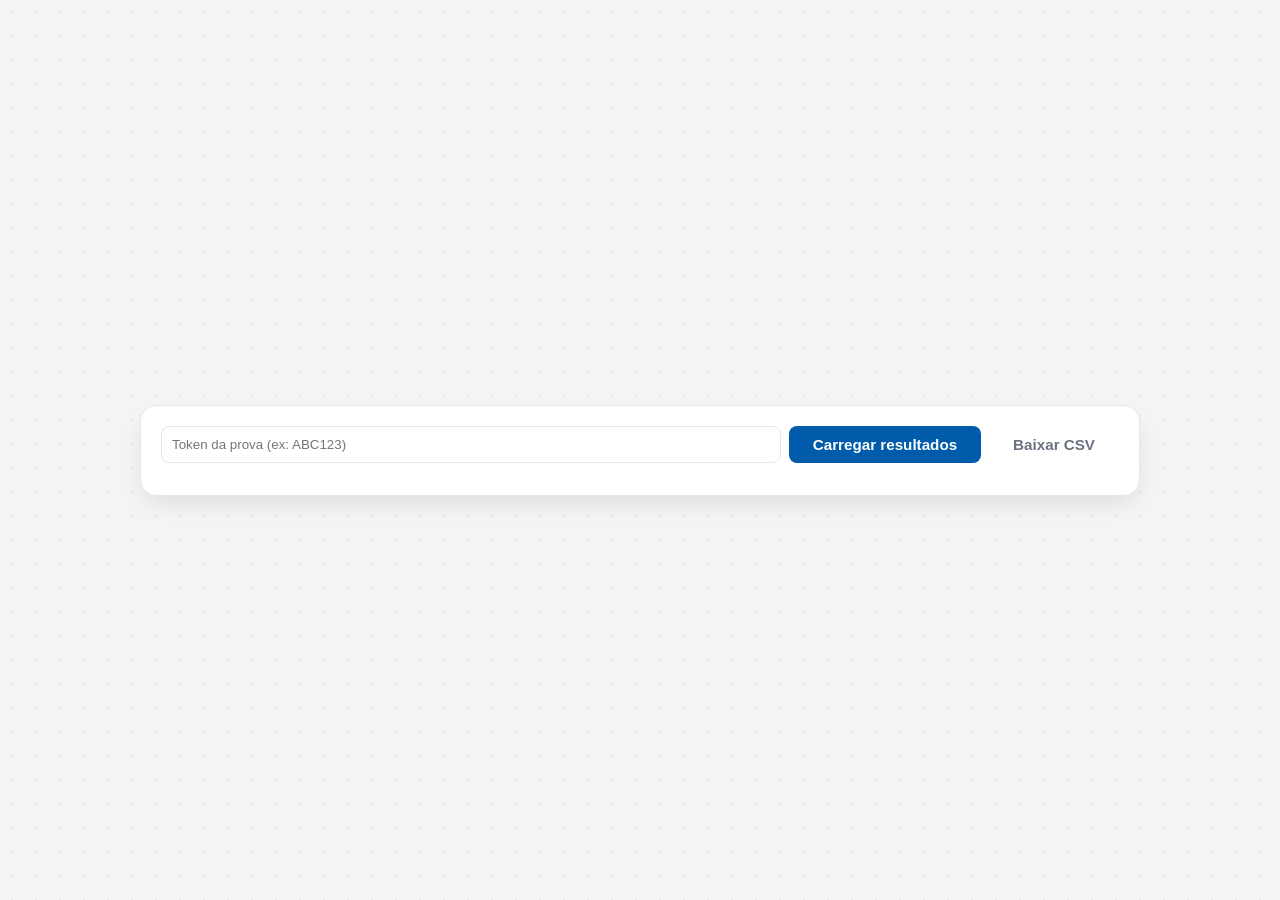
<file: teacher_results.html>
<!doctype html>
<html lang="pt-BR">
<head>
  <meta charset="utf-8" />
  <meta name="viewport" content="width=device-width,initial-scale=1" />
  <title>Resultados - Professor</title>
  <link rel="stylesheet" href="style.css">
  <style>
    .container { max-width:1000px; margin:30px auto; padding:20px }
    table { width:100%; border-collapse:collapse; margin-top:12px }
    th,td { padding:8px 10px; border:1px solid var(--border); text-align:left }
    .summary { margin-top:18px }
  </style>
</head>
<body class="login-body">
  <div class="login-container container">
    <div style="display:flex;gap:8px;align-items:center;">
      <input id="tokenInput" placeholder="Token da prova (ex: ABC123)" style="flex:1; padding:10px; border-radius:8px; border:1px solid var(--border)" />
      <button id="loadBtn" class="btn btn-primary">Carregar resultados</button>
      <button id="downloadCsv" class="btn btn-ghost">Baixar CSV</button>
    </div>

    <div id="info" style="margin-top:12px;color:var(--text-light)"></div>

    <table id="resultsTable" style="display:none">
      <thead>
        <tr><th>Aluno</th><th>Email</th><th>Questão</th><th>Resposta Aluno</th><th>Resposta Certa</th><th>Correta</th><th>Data</th></tr>
      </thead>
      <tbody></tbody>
    </table>

    <div class="summary" id="summary" style="display:none">
      <h3>Resumo por aluno</h3>
      <table>
        <thead><tr><th>Aluno</th><th>Email</th><th>Acertos</th><th>Total</th><th>Percentual</th></tr></thead>
        <tbody id="summaryBody"></tbody>
      </table>
    </div>
  </div>

  <script>
    const API_URL = localStorage.getItem('api_url') || 'http://localhost:3069';
    const loadBtn = document.getElementById('loadBtn');
    const tokenInput = document.getElementById('tokenInput');
    const info = document.getElementById('info');
    const resultsTable = document.getElementById('resultsTable');
    const resultsBody = resultsTable.querySelector('tbody');
    const summaryEl = document.getElementById('summary');
    const summaryBody = document.getElementById('summaryBody');
    const downloadCsv = document.getElementById('downloadCsv');

    loadBtn.addEventListener('click', async () => {
      const token = (tokenInput.value || '').trim();
      if (!token) return alert('Informe o token da prova');
      info.textContent = 'Carregando...';
      resultsBody.innerHTML = '';
      summaryBody.innerHTML = '';
      resultsTable.style.display = 'none';
      summaryEl.style.display = 'none';

      try {
        const res = await fetch(`${API_URL}/form/results/${encodeURIComponent(token)}`);
        if (!res.ok) {
          const txt = await res.text().catch(()=>null);
          info.textContent = 'Erro ao carregar: ' + (txt || res.status);
          return;
        }
        const data = await res.json();
        const rows = data.results || [];
        const summary = data.summary || [];

        if (rows.length === 0) {
          info.textContent = 'Nenhuma resposta encontrada para esse token.';
          return;
        }

        info.textContent = `Encontradas ${rows.length} linhas. Mostrando resultados.`;
        resultsTable.style.display = '';
        rows.forEach(r => {
          const tr = document.createElement('tr');
          tr.innerHTML = `<td>${r.nome||''}</td><td>${r.email||''}</td><td>${r.id_questao}</td><td>${r.resposta_aluno}</td><td>${r.resposta_certa}</td><td>${r.correct==1? 'SIM' : 'NÃO'}</td><td>${new Date(r.created).toLocaleString()}</td>`;
          resultsBody.appendChild(tr);
        });

        summaryEl.style.display = '';
        summary.forEach(s => {
          const tr = document.createElement('tr');
          const pct = s.total? Math.round((s.correct / s.total) * 100) + '%' : '0%';
          tr.innerHTML = `<td>${s.nome||''}</td><td>${s.email||''}</td><td>${s.correct}</td><td>${s.total}</td><td>${pct}</td>`;
          summaryBody.appendChild(tr);
        });

        // prepare CSV
        downloadCsv.onclick = () => {
          let csv = 'Aluno,Email,Questao,Resposta Aluno,Resposta Certa,Correta,Data\n';
          rows.forEach(r => {
            csv += `"${(r.nome||'').replace(/"/g,'""')}","${(r.email||'').replace(/"/g,'""')}",${r.id_questao},${r.resposta_aluno},${r.resposta_certa},${r.correct},"${r.created}"\n`;
          });
          const blob = new Blob([csv], { type: 'text/csv;charset=utf-8;' });
          const url = URL.createObjectURL(blob);
          const a = document.createElement('a');
          a.href = url; a.download = `resultados_${token}.csv`; document.body.appendChild(a); a.click(); a.remove(); URL.revokeObjectURL(url);
        };

      } catch (err) {
        console.error(err);
        info.textContent = 'Erro ao carregar resultados: ' + err.message;
      }
    });
  </script>
</body>
</html>
</file>
<file: style.css>
/* --- 1. VARIÁVEIS E RESET --- */
:root {
    --primary: #005caa;         /* Azul SENAI */
    --primary-hover: #004a8d;
    --bg-body: #f3f4f6;
    --bg-card: #ffffff;
    --text-main: #1f2937;
    --text-light: #6b7280;
    --border: #e5e7eb;
    --success: #10b981;
    --warning: #f59e0b;
    --danger: #ef4444;
    --header-h: 70px;
}

* { margin: 0; padding: 0; box-sizing: border-box; font-family: 'Segoe UI', sans-serif; }

/* Permitir scroll nas páginas longas usando min-height e overflow auto */
body { background-color: var(--bg-body); color: var(--text-main); min-height: 100vh; display: flex; flex-direction: column; overflow: auto; }

/* --- 2. UTILITÁRIOS --- */
.unselectable { user-select: none; }
.mobile-only { display: none; }
.desktop-only { display: flex; }
.fade-in { animation: fadeIn 0.3s ease-in; } 
@keyframes fadeIn { from { opacity: 0; } to { opacity: 1; } }

/* --- 3. LOGIN --- */
.login-body { align-items: center; justify-content: center; background-image: radial-gradient(var(--border) 1px, transparent 1px); background-size: 24px 24px; overflow: auto; }

.login-container { 
    background: var(--bg-card); 
    padding: 2rem 2.5rem 3rem 2.5rem; 
    border-radius: 16px; 
    box-shadow: 0 10px 25px -5px rgba(0, 0, 0, 0.1); 
    width: 100%; max-width: 450px; 
    text-align: center; border: 1px solid var(--border); position: relative; 
}

.login-theme-btn { position: absolute; top: 15px; right: 15px; }
.senai-logo-login { max-width: 180px; margin-bottom: 0.5rem; }
.login-header h1 { font-size: 1.5rem; margin-bottom: 0.2rem; color: var(--primary); }
.login-header p { margin-bottom: 1.5rem; color: var(--text-light); }

.input-group { margin-bottom: 1.5rem; text-align: left; }
.input-group label { display: block; margin-bottom: 8px; font-weight: 500; font-size: 0.9rem; color: var(--text-main); }
.input-wrapper { position: relative; display: flex; align-items: center; }
.input-icon { position: absolute; left: 12px; color: var(--text-light); pointer-events: none; }

.input-wrapper input { width: 100%; padding: 12px 12px 12px 45px; border: 2px solid var(--border); border-radius: 8px; outline: none; background: var(--bg-body); color: var(--text-main); font-size: 1rem; transition: border 0.2s; }
.input-wrapper input:focus { border-color: var(--primary); }

/* --- CARTÕES DE SELEÇÃO DE PROVA --- */
.exam-selection-grid { display: flex; flex-direction: column; gap: 10px; }
.exam-card { display: flex; align-items: center; padding: 12px 15px; border: 2px solid var(--border); border-radius: 10px; cursor: pointer; background: var(--bg-body); transition: all 0.2s ease; position: relative; }
.exam-card:hover { border-color: #93c5fd; background: var(--bg-card); }
.exam-card.selected { border-color: var(--primary); background-color: #eff6ff; box-shadow: 0 4px 6px rgba(0, 92, 170, 0.1); }
.exam-icon { font-size: 1.5rem; color: var(--text-light); margin-right: 15px; }
.exam-card.selected .exam-icon { color: var(--primary); }
.exam-info { text-align: left; flex: 1; }
.exam-info strong { display: block; color: var(--text-main); font-size: 0.95rem; }
.exam-info small { color: var(--text-light); font-size: 0.8rem; }
.check-icon { font-size: 1.2rem; color: var(--primary); opacity: 0; transition: 0.2s; }
.exam-card.selected .check-icon { opacity: 1; }
.btn-full { width: 100%; padding: 12px; font-size: 1.1rem; margin-top: 10px; }

/* --- INPUT DE CÓDIGO --- */
.code-input-wrapper { display: flex; gap: 4px; width: 100%; margin-top: 8px; padding: 0; }
.code-input { width: calc(16.66% - 3px) !important; height: 38px !important; font-size: 1rem !important; text-align: center !important; font-weight: 700 !important; border: 1px solid var(--border) !important; border-radius: 6px !important; background: var(--bg-body) !important; color: var(--text-main) !important; transition: all 0.2s !important; padding: 0 !important; margin: 0 !important; outline: none !important; cursor: text !important; box-sizing: border-box !important; }
.code-input:focus { border-color: var(--primary) !important; box-shadow: 0 0 0 2px rgba(0, 92, 170, 0.1) !important; outline: none !important; }
.code-input::placeholder { color: var(--text-light) !important; font-weight: 400 !important; }

/* --- HEADER --- */
.top-bar { height: var(--header-h); background: var(--bg-card); border-bottom: 1px solid var(--border); display: flex; justify-content: space-between; align-items: center; padding: 0 2rem; flex-shrink: 0; z-index: 50; }
.logo-area { display: flex; align-items: center; gap: 15px; }
.senai-logo { height: 32px; width: auto; object-fit: contain; }
.app-title { font-size: 1.2rem; font-weight: 600; color: var(--primary); border-left: 2px solid var(--border); padding-left: 15px; }
.header-controls { display: flex; align-items: center; gap: 15px; }
.user-info { font-weight: 600; font-size: 0.9rem; color: var(--text-main); display: flex; align-items: center; gap: 8px; }
.timer-badge { background: #eff6ff; color: var(--primary); padding: 6px 12px; border-radius: 20px; font-weight: 700; border: 1px solid #bfdbfe; display: flex; align-items: center; gap: 5px; }
.timer-badge.urgent { background: var(--danger); color: white; border-color: var(--danger); animation: pulse 1s infinite; }
.icon-btn { background: none; border: none; cursor: pointer; color: var(--text-light); padding: 8px; border-radius: 50%; display: flex; transition: 0.2s; }
.icon-btn:hover { background: var(--bg-body); color: var(--primary); }

/* --- LAYOUT --- */
.main-layout { display: flex; flex: 1; height: calc(100vh - var(--header-h)); position: relative; }
aside.sidebar { width: 260px; background: var(--bg-card); border-right: 1px solid var(--border); display: flex; flex-direction: column; padding: 1.5rem; overflow: hidden; flex-shrink: 0; z-index: 40; transition: transform 0.3s ease; box-sizing: border-box; }
.sidebar-section { margin-bottom: 20px; overflow: hidden; }
.sidebar-label { font-size: 0.75rem; text-transform: uppercase; color: var(--text-light); font-weight: 700; margin-bottom: 10px; display: block; }
.question-grid { display: grid; grid-template-columns: repeat(5, 1fr); gap: 3px; overflow: auto; overflow-x: hidden; max-height: calc(100vh - var(--header-h) - 280px); width: 100%; box-sizing: border-box; }
.q-nav-btn { width: 36px; height: 36px; background: var(--bg-body); border: 1px solid var(--border); border-radius: 8px; color: var(--text-light); font-weight: 600; cursor: pointer; transition: 0.2s; }
.q-nav-btn:hover { border-color: var(--primary); color: var(--primary); }
.q-nav-btn.active { background: var(--primary); color: white; border-color: var(--primary); }
.q-nav-btn.answered { background: var(--success); color: white; border-color: var(--success); }
.q-nav-btn.review { border-color: var(--warning); color: var(--warning); position: relative; }
.q-nav-btn.review::after { content:''; position: absolute; top:2px; right:2px; width:6px; height:6px; background:var(--warning); border-radius:50%; }

/* --- CONTEÚDO --- */
main.content { flex: 1; padding: 2rem; overflow-y: auto; display: flex; justify-content: center; background-color: var(--bg-body); }
.card { background: var(--bg-card); width: 100%; max-width: 800px; padding: 2.5rem; border-radius: 12px; box-shadow: 0 4px 6px -1px rgba(0,0,0,0.05); height: fit-content; border: 1px solid var(--border); }
.q-header { display: flex; justify-content: space-between; align-items: flex-start; margin-bottom: 1.5rem; padding-bottom: 1rem; border-bottom: 1px solid var(--border); }
.badge { background: #e0f2fe; color: var(--primary); padding: 4px 10px; border-radius: 6px; font-size: 0.8rem; font-weight: bold; margin-bottom: 5px; display: inline-block; }
.q-title { font-size: 1.5rem; color: var(--text-main); }
.btn-review { background: white; border: 1px solid var(--border); padding: 6px 12px; border-radius: 6px; cursor: pointer; color: var(--text-light); display: flex; align-items: center; gap: 6px; font-size: 0.9rem; transition: 0.2s; }
.btn-review.active { color: var(--warning); border-color: var(--warning); background: #fffbeb; }
.q-text { font-size: 1.1rem; line-height: 1.6; margin-bottom: 2rem; color: var(--text-main); }
.options-container { display: flex; flex-direction: column; gap: 12px; margin-bottom: 2rem; }

/* Radio Buttons */
.option-wrapper { position: relative; }
.option-input { position: absolute; opacity: 0; width: 0; height: 0; }
.option-label { display: flex; align-items: center; padding: 1rem 1.2rem; border: 2px solid var(--border); border-radius: 10px; cursor: pointer; transition: all 0.2s ease; background: var(--bg-card); color: var(--text-main); width: 100%; }
.option-label:hover { border-color: #93c5fd; background: var(--bg-body); }
.option-input:checked + .option-label { border-color: var(--primary); background-color: #eff6ff; box-shadow: 0 0 0 3px rgba(37, 99, 235, 0.15); }
.circle { width: 22px; height: 22px; border: 2px solid var(--text-light); border-radius: 50%; margin-right: 15px; flex-shrink: 0; position: relative; transition: 0.2s; }
.option-input:checked + .option-label .circle { border-color: var(--primary); background: var(--primary); }
.circle::after { content: ''; position: absolute; top: 50%; left: 50%; transform: translate(-50%, -50%); width: 8px; height: 8px; background: white; border-radius: 50%; opacity: 0; transition: 0.2s; }
.option-input:checked + .option-label .circle::after { opacity: 1; }

/* Rodapé */
.card-footer { display: flex; justify-content: space-between; align-items: center; padding-top: 1.5rem; border-top: 1px solid var(--border); }
.btn-group { display: flex; gap: 10px; }
.btn { padding: 10px 24px; border-radius: 8px; border: none; font-weight: 600; cursor: pointer; font-size: 0.95rem; display: inline-flex; align-items: center; justify-content: center; }
.btn-primary { background: var(--primary); color: white; }
.btn-primary:hover { background: var(--primary-hover); }
.btn-outline { background: var(--bg-card); border: 1px solid var(--border); color: var(--text-main); }
.btn-outline:hover { background: var(--bg-body); border-color: #d1d5db; }
.btn-ghost { background: transparent; color: var(--text-light); }
.btn-ghost:hover { color: var(--danger); background: #fef2f2; }

/* Modal */
.modal-overlay { position: fixed; inset: 0; background: rgba(0,0,0,0.5); backdrop-filter: blur(4px); display: flex; justify-content: center; align-items: center; z-index: 100; }
.modal-content { background: var(--bg-card); padding: 2rem; border-radius: 12px; width: 90%; max-width: 600px; max-height: 90vh; overflow-y: auto; color: var(--text-main); }
.modal-header { display: flex; justify-content: space-between; align-items: center; margin-bottom: 1rem; }
.feedback-box { margin-top: 15px; border-top: 1px solid var(--border); padding-top: 10px; max-height: 200px; overflow-y: auto; text-align: left; }
.fb-item { margin-bottom: 10px; font-size: 0.9rem; padding: 8px; border-radius: 6px; }
.fb-item.correct { background: #dcfce7; color: #166534; }
.fb-item.wrong { background: #fee2e2; color: #991b1b; }

.legend-item { display: flex; align-items: center; gap: 8px; font-size: 0.85rem; color: var(--text-light); margin-bottom: 5px; }
.dot { width: 10px; height: 10px; border-radius: 50%; display: inline-block; }
.dot.blue, .dot.active { background: var(--primary); }
.dot.green, .dot.answered { background: var(--success); }
.dot.yellow, .dot.review { background: var(--warning); }
.dot.gray, .dot.pending { border: 1px solid #ccc; }

/* Certificado */
#certificate-template { width: 270mm; height: 180mm; background: #fff; color: #1f2937; font-family: 'Segoe UI', serif; position: relative; box-sizing: border-box; display: flex; flex-direction: column; justify-content: center; align-items: center; text-align: center; margin: 0 auto; padding: 15mm; }
.cert-border-outer { position: absolute; top: 5mm; left: 5mm; right: 5mm; bottom: 5mm; border: 3px solid #005caa; pointer-events: none; }
.cert-border-inner { position: absolute; top: 8mm; left: 8mm; right: 8mm; bottom: 8mm; border: 1px solid #004a8d; pointer-events: none; }
.cert-content { z-index: 10; width: 100%; display: flex; flex-direction: column; align-items: center; justify-content: center; height: 100%; }
.cert-logo { width: 120px; margin-bottom: 5mm; }
.cert-title { font-size: 24pt; font-weight: bold; color: #005caa; text-transform: uppercase; letter-spacing: 2px; margin-bottom: 3mm; }
.cert-text { font-size: 12pt; color: #555; margin: 2mm 0; }
.cert-name { font-size: 22pt; font-weight: bold; color: #000; border-bottom: 2px solid #ccc; padding: 0 20px 2px; margin: 4mm 0; display: inline-block; max-width: 90%; white-space: nowrap; overflow: hidden; text-overflow: ellipsis; }
.cert-course { font-size: 16pt; font-weight: bold; color: #333; margin-top: 2mm; }
.cert-footer { margin-top: 8mm; font-size: 10pt; color: #777; width: 100%; }
.cert-score { color: #005caa; font-weight: bold; font-size: 12pt; }

/* Skeleton */
.skeleton-loading .sk-line { height: 15px; background: #e5e7eb; margin-bottom: 10px; border-radius: 4px; animation: shimmer 1.5s infinite; }
.skeleton-loading .sk-line.title { height: 30px; width: 60%; margin-bottom: 20px; }
.skeleton-loading .sk-line.short { width: 80%; }
.skeleton-loading .sk-box { height: 50px; background: #e5e7eb; margin-bottom: 10px; border-radius: 8px; animation: shimmer 1.5s infinite; }
@keyframes shimmer { 0% { opacity: 0.6; } 50% { opacity: 1; } 100% { opacity: 0.6; } }

/* Mobile & Dark Mode */
@media (max-width: 768px) {
    .mobile-only { display: block; } .desktop-only { display: none !important; }
    aside.sidebar { position: fixed; height: 100%; left: -100%; box-shadow: 5px 0 15px rgba(0,0,0,0.1); }
    aside.sidebar.open { left: 0; }
    .card-footer { flex-direction: column-reverse; gap: 15px; }
    .btn-group { width: 100%; justify-content: space-between; }
    .top-bar { padding: 0 1rem; }
    .senai-logo { height: 28px; }
    .login-container { padding: 2rem; }
}

body.dark-mode { --bg-body: #111827; --bg-card: #1f2937; --text-main: #f3f4f6; --text-light: #9ca3af; --border: #374151; }
body.dark-mode .option-label, body.dark-mode .exam-card { background: #2d3748; border-color: #4b5563; }
body.dark-mode .option-label:hover, body.dark-mode .exam-card:hover { background: #374151; }
body.dark-mode .input-group input { background: #1f2937; color: white; border-color: #4b5563; }
body.dark-mode .option-input:checked + .option-label, body.dark-mode .exam-card.selected { background-color: rgba(37, 99, 235, 0.2); border-color: var(--primary); }

/* --- MODO REVISÃO --- */
#modal-revisao .modal-content {
    display: flex;
    flex-direction: column;
    max-width: 900px;
}

#modal-revisao .modal-header {
    border-bottom: 1px solid var(--border);
    padding-bottom: 15px;
    margin-bottom: 0;
    flex-shrink: 0;
}

#modal-revisao > div > div {
    display: flex;
    gap: 20px;
    height: calc(100% - 80px);
    overflow-y: auto;
}

#revisao-nav-grid {
    display: grid;
    grid-template-columns: repeat(3, 1fr);
    gap: 5px;
    width: 150px;
    border-right: 1px solid var(--border);
    padding-right: 15px;
    overflow-y: auto;
    flex-shrink: 0;
}

#revisao-nav-grid .q-nav-btn {
    background: var(--bg-body);
    border: 2px solid var(--border);
    border-radius: 6px;
    color: var(--text-main);
    font-weight: 600;
    cursor: pointer;
    transition: all 0.3s ease;
    display: flex;
    align-items: center;
    justify-content: center;
    min-height: 38px;
    width: 40px;
    height: 40px;
    padding: 0;
}

#revisao-nav-grid .q-nav-btn:hover {
    border-color: var(--primary);
    background: var(--primary);
    color: white;
}

#revisao-nav-grid .q-nav-btn.active {
    background: var(--primary);
    border-color: var(--primary);
    color: white;
    box-shadow: 0 0 0 3px rgba(59, 130, 246, 0.1);
}

#revisao-nav-grid .q-nav-btn.answered {
    background: #dcfce7;
    border-color: var(--success);
    color: #166534;
}

#revisao-nav-grid .q-nav-btn.answered.active {
    background: var(--success);
    border-color: var(--success);
    color: white;
}

#revisao-questao-container {
    flex: 1;
    overflow-y: auto;
    padding-right: 10px;
}

/* --- FORMULÁRIO DE CADASTRO (Admin) --- */
.simple-page { background: var(--bg-body); min-height: 100vh; padding: 30px 16px; }
.simple-page .card { max-width: 1000px; padding: 1.6rem; }
.form-grid { display: grid; grid-template-columns: 1fr 1fr; gap: 12px; }
.form-grid .input-group { margin-bottom: 0; }
.form-grid .input-group textarea, .form-grid .input-group input, .form-grid .input-group select {
    width: 100%; padding: 12px; border: 2px solid var(--border); border-radius: 8px; background: var(--bg-body); color: var(--text-main); font-size: 1rem; outline: none; box-sizing: border-box;
}
.form-grid .input-group textarea { min-height: 160px; resize: vertical; }
.options-block .input-group { margin-bottom: 10px; }
.options-block .input-group label { font-size: 0.95rem; }
.form-grid .input-group[style*="grid-column:1 / -1;"] { grid-column: 1 / -1; }

.card-footer.admin-actions { display: flex; gap: 10px; align-items: center; justify-content: flex-start; padding-top: 16px; border-top: 1px solid var(--border); margin-top: 18px; }
.card-footer.admin-actions .btn { padding: 10px 18px; }

@media (max-width: 800px) {
    .form-grid { grid-template-columns: 1fr; }
    .card { padding: 1rem; margin: 12px; }
}

/* Código formatado (exibição de blocos de código) */
.code-block { background: #0f172a; color: #e6edf3; padding: 12px; border-radius: 8px; overflow: auto; font-family: ui-monospace, SFMono-Regular, Menlo, Monaco, 'Roboto Mono', 'Courier New', monospace; font-size: 0.9rem; line-height: 1.45; margin: 8px 0; }
.code-block code { white-space: pre; display: block; }
</file>
